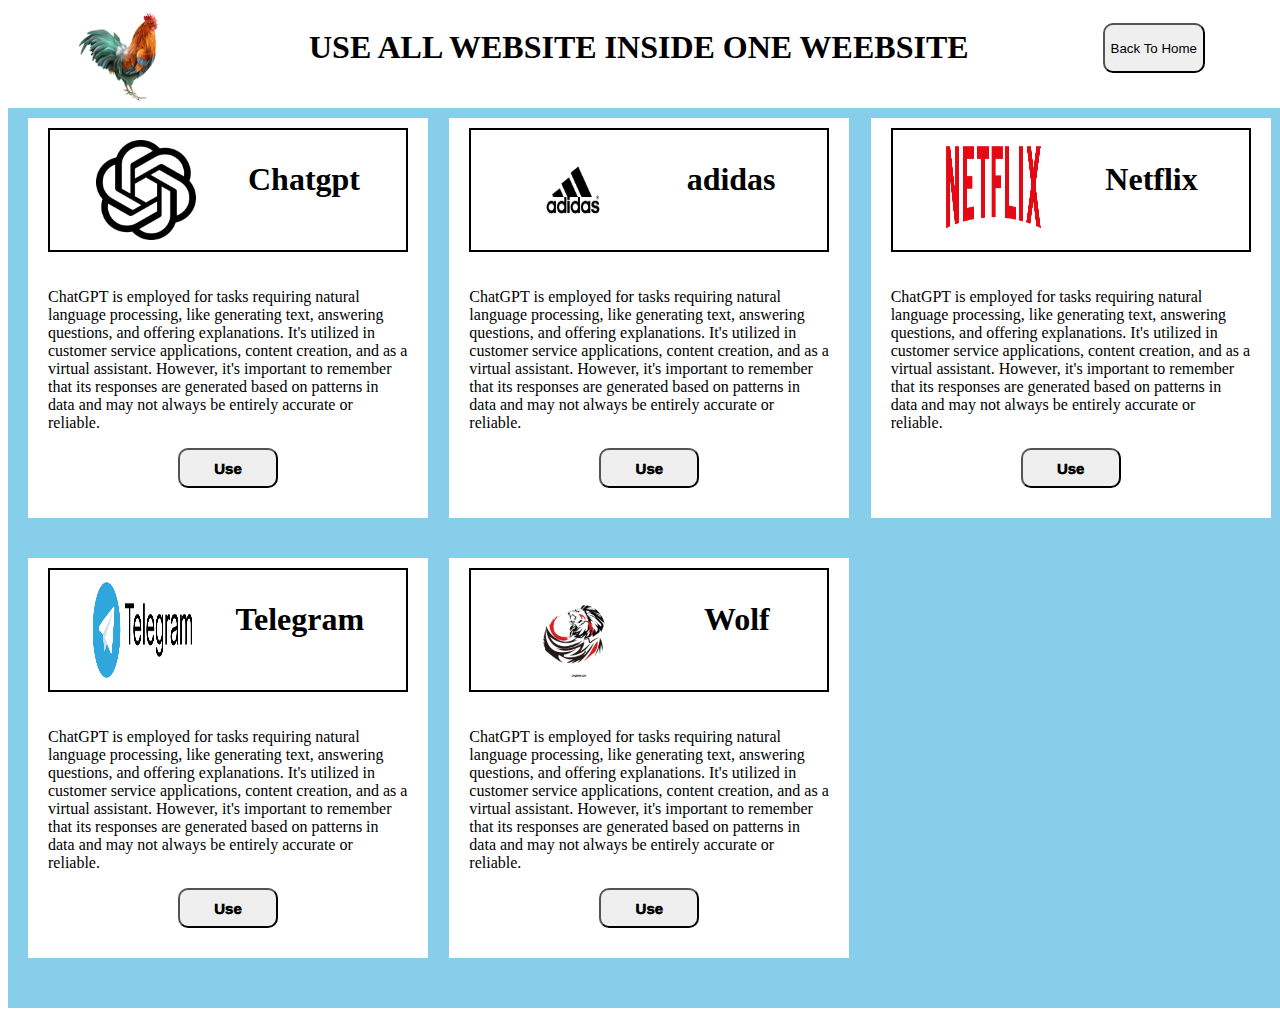
<file: content.html>
<!DOCTYPE html>
<html lang="en">
<head>
    <meta charset="UTF-8">
    <meta name="viewport" content="width=device-width, initial-scale=1.0">
    <title>All Features</title>
    <link rel="stylesheet" href="comtent.css">
</head>
<body>
    <div class="nav-bar">
        <div class="nav-img">
            <img src="images/16627-removebg-preview.png" alt="" width="100px" height="100px">
            <h1> USE ALL WEBSITE INSIDE ONE WEEBSITE</h1>
            <button><a href="index.html">Back To Home</a></button>
        </div>
    </div>

    <div class="main-body">

        <div class="new-post">
            <div class="new-top">
                <img src="logos/logo-chatgpt-png-42635.png" alt="" width="100px" height="100px">
                <h1>Chatgpt</h1>
               
            </div>

            <div class="new-body">
                <p>ChatGPT is employed for tasks requiring natural language processing, like generating text, answering questions, and offering explanations. It's utilized in customer service applications, content creation, and as a virtual assistant. However, it's important to remember that its responses are generated based on patterns in data and may not always be entirely accurate or reliable.</p>
                <button><a href="">Use</a></button>
            </div>
        
            
        </div>
        <div class="new-post">
            <div class="new-top">
                <img src="logos/adidas-logo-png-2365.png"  alt="" width="100px" height="100px">
                <h1>adidas</h1>
               
            </div>

            <div class="new-body">
                <p>ChatGPT is employed for tasks requiring natural language processing, like generating text, answering questions, and offering explanations. It's utilized in customer service applications, content creation, and as a virtual assistant. However, it's important to remember that its responses are generated based on patterns in data and may not always be entirely accurate or reliable.</p>
                <button><a href="">Use</a></button>
            </div>
            
        </div>
        <div class="new-post">
            <div class="new-top">
                <img src="logos/netflix-logo-png-2562.png" alt="" width="100px" height="100px">
                <h1>Netflix</h1>
               
            </div>

            <div class="new-body">
                <p>ChatGPT is employed for tasks requiring natural language processing, like generating text, answering questions, and offering explanations. It's utilized in customer service applications, content creation, and as a virtual assistant. However, it's important to remember that its responses are generated based on patterns in data and may not always be entirely accurate or reliable.</p>
                <button><a href="">Use</a></button>
            </div>
        </div>
        <div class="new-post">
            <div class="new-top">
                <img src="logos/telegram-logo-954.png" alt="" width="100px" height="100px">
                <h1>Telegram</h1>
               
            </div>

            <div class="new-body">
                <p>ChatGPT is employed for tasks requiring natural language processing, like generating text, answering questions, and offering explanations. It's utilized in customer service applications, content creation, and as a virtual assistant. However, it's important to remember that its responses are generated based on patterns in data and may not always be entirely accurate or reliable.</p>
                <button><a href="">Use</a></button>
            </div>
        </div>
        <div class="new-post">
            <div class="new-top">
                <img src="logos/—Pngtree—wolf logo_2306634.png" alt="" width="100px" height="100px">
                <h1>Wolf</h1>
               
            </div>

            <div class="new-body">
                <p>ChatGPT is employed for tasks requiring natural language processing, like generating text, answering questions, and offering explanations. It's utilized in customer service applications, content creation, and as a virtual assistant. However, it's important to remember that its responses are generated based on patterns in data and may not always be entirely accurate or reliable.</p>
                <button><a href="">Use</a></button>
            </div>
        </div>

    </div>
</body>
</html>
</file>
<file: comtent.css>
.main-body{
    height: auto;
    width: 100%;
    background-color: skyblue;
    padding: 10px 20px;
    display: grid;
    grid-template-columns: 1fr 1fr 1fr;

}

.nav-bar  .nav-img{
    display: flex;
    justify-content: space-around;
}
.nav-bar  .nav-img button{
    border-radius: 10px;
    height: 50px;
    margin-top: 15px;
}

.nav-bar  .nav-img button a {
    text-decoration: none;
    color: black;
}

.main-body .new-post{
    height: 400px;
    width: 400px;
    background-color: white;
    margin-bottom: 40px;
}

.new-post .new-top{
    display: flex;
    justify-content: space-around;
    border: 2px solid black;
    margin: 10px 20px;
    padding: 10px 20px;
}
.new-post .new-body{
    padding: 10px 20px;
}
.new-post .new-body button{
    display: flex;
    margin-left: 130px;
    width: 100px;
    align-items: center;
    justify-content: center;
    height: 40px;
    border-radius: 10px;
}
.new-post .new-body button a {
    text-decoration: none;
    font-size: 15PX;
    font-weight: 1000;
    color: black;
}

.new-post .new-top img{
    background-size: cover ;
}
</file>
